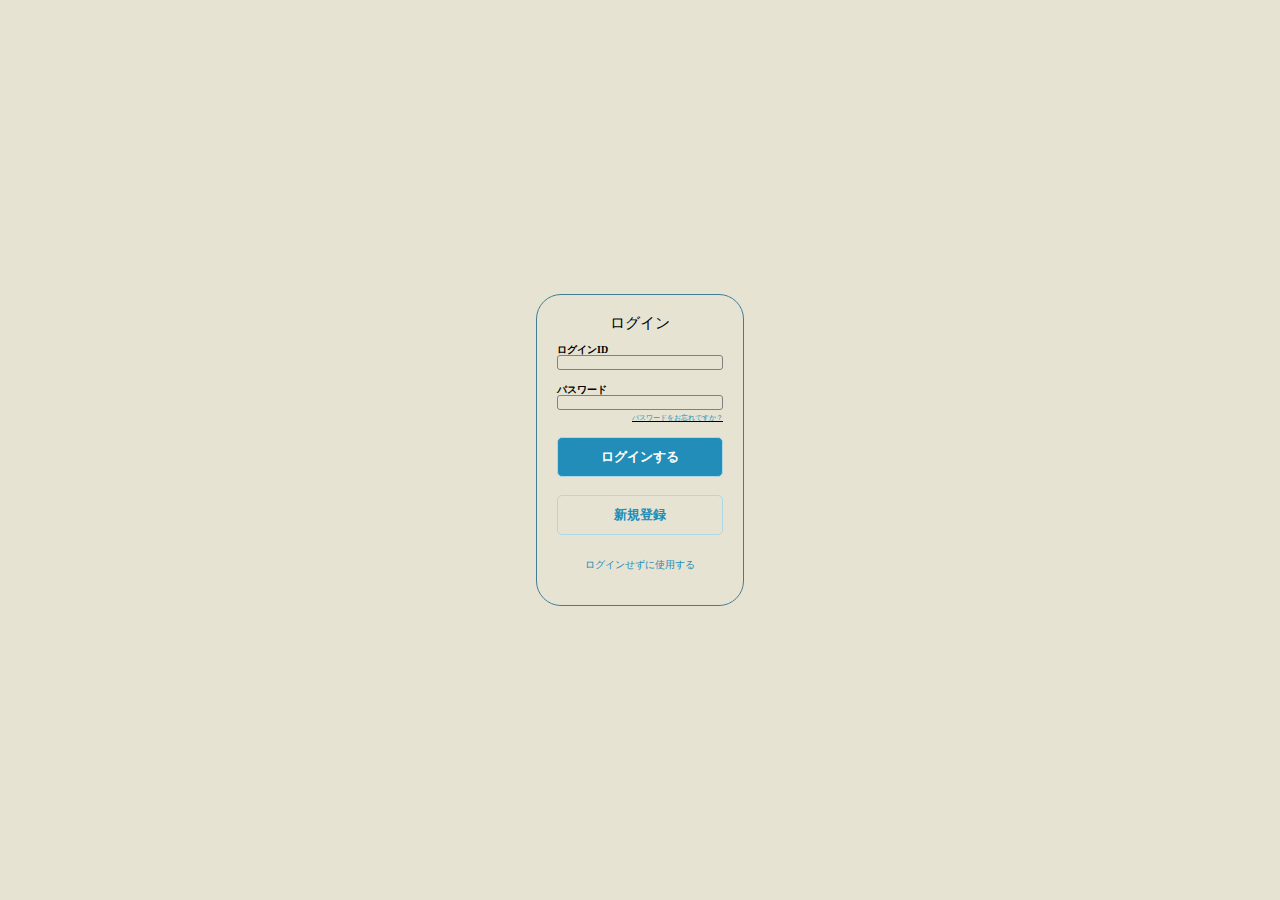
<file: index.html>
<html>

<head>
  <!-- タイトル（ブラウザの新規タブに書かれる名前の部分） -->
  <title>入力フォーム</title>
  <script src="resources/jquery-3.7.1.min.js"></script>
  <script src="resources/main.js"></script>
  <!-- CSSを外部読み込み -->
  <!--
    <link
      href="https://cdn.jsdelivr.net/npm/bootstrap@5.3.0/dist/css/bootstrap.min.css"
      rel="stylesheet"
      integrity="sha384-9ndCyUaIbzAi2FUVXJi0CjmCapSmO7SnpJef0486qhLnuZ2cdeRhO02iuK6FUUVM"
      crossorigin="anonymous"
    />
    -->
  <link rel="stylesheet" id="wp-block-library-css" href="resources/unzen-mikado/top.css" type="text/css">
  </link>
  <link rel="stylesheet" id="wp-block-library-css" href="resources/unzen-mikado/base.css" type="text/css">
  </link>

  <style>
    .font-style {
      color: blue;
    }

    .forget_password {
      text-decoration: underline;
    }

    body {
      margin: 0;
      height: 100vh;
      display: flex;
      align-items: center;
      justify-content: center;
    }

    .login-card {
      padding: 20px;
      min-width: 200px;
      display: flex;
      flex-direction: column;
      gap: 15px;
      border: 1px solid rgb(65, 126, 150);
      border-radius: 25px;
    }

    .title {
      margin: auto;
      font-size: 1.54rem;
    }

    .forget_password {
      margin-top: 5px;
      text-align: right;
      font-size: 0.7rem;
    }

    .no-login {
      margin-bottom: 15px;
      text-align: center;
    }

    .submit-login {
      display: flex;
      flex-direction: column;
      gap: 8px;
    }

    a {
      color: rgb(34, 141, 184);
    }

    label {
      font-weight: bold;
    }

    input {
      height: 1.5rem;
      width: 100%;
      border: 1px solid gray;
      border-radius: 3px;

      &[type="submit"],
      &[type="button"] {
        height: 3em;
        border-color: lightblue;
        border-radius: 5px;
        font-weight: bold;
        color: rgb(34, 141, 184);
        margin-bottom: 10px;
      }

      &[type="submit"] {
        background-color: rgb(34, 141, 184);
        color: white;
      }
    }
  </style>
</head>

<body>

  <form action="/confirm.html" method="get" class="login-card">
    <div class="title">ログイン</div>
    <div class="form-example">
      <div>
        <label for="login_id">ログインID</label>
      </div>
      <input type="text" name="login_id" id="login_id" required />
    </div>
    <div class="form-example">
      <div>
        <label for="password">パスワード</label>
      </div>
      <input type="password" name="password" id="password" required />
      <div class="forget_password">
        <a href="/forget">パスワードをお忘れですか？</a>
      </div>
    </div>
    <div class="submit-login">
      <div>
        <input class="btn-login" type="submit" value="ログインする" />
      </div>
      <div>
        <input class="btn-register" type="button" value="新規登録" />
      </div>
    </div>
    <div class="no-login">
      <a href="/no-login">ログインせずに使用する</a>
    </div>
  </form>
</body>

</html>
</file>
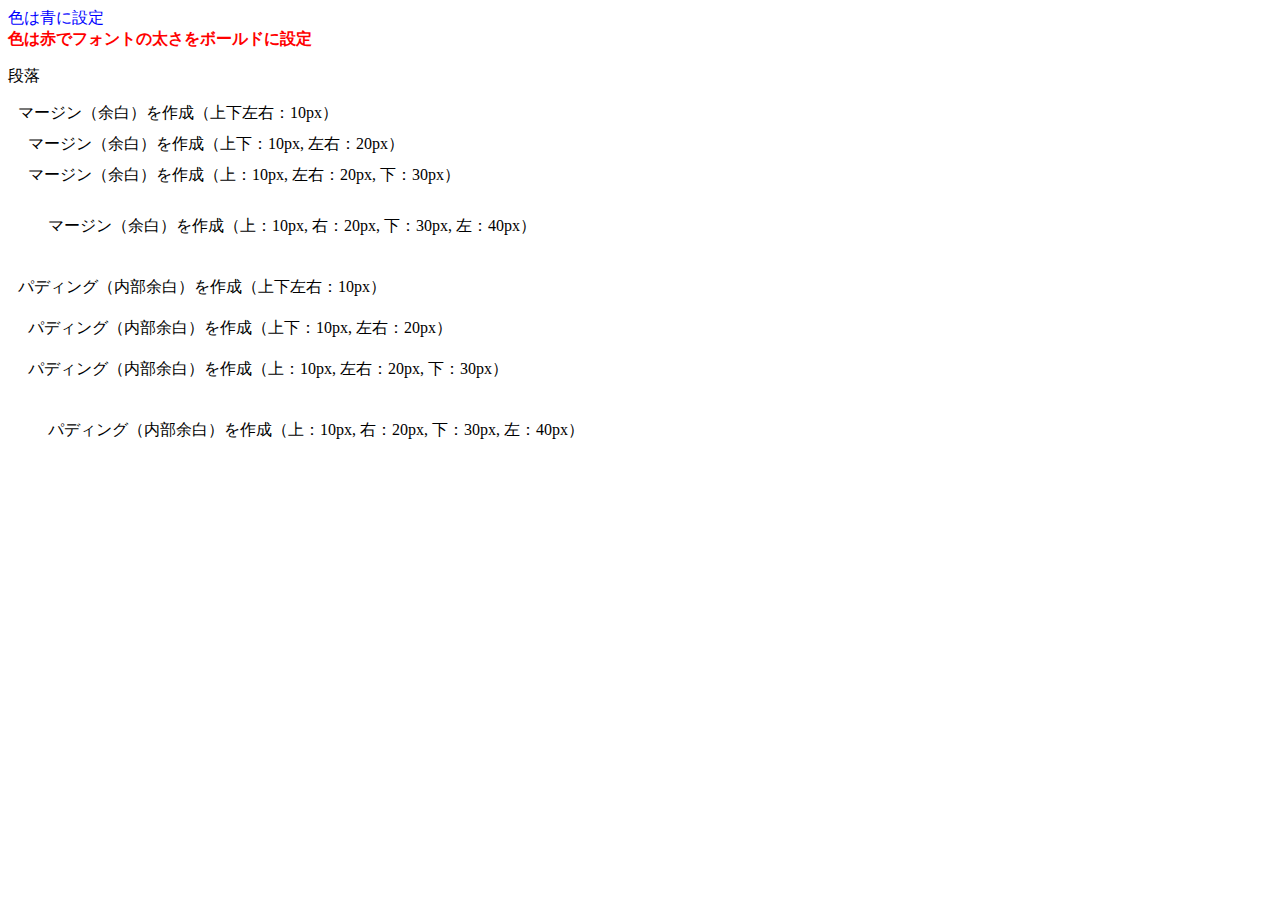
<file: _index.html>
<html>
  <head>
    <!-- タイトル（ブラウザの新規タブに書かれる名前の部分） -->
    <title>初期設定</title>
    <meta />
    <!-- CSSを外部読み込み -->
    <!--
    <link
      href="https://cdn.jsdelivr.net/npm/bootstrap@5.3.0/dist/css/bootstrap.min.css"
      rel="stylesheet"
      integrity="sha384-9ndCyUaIbzAi2FUVXJi0CjmCapSmO7SnpJef0486qhLnuZ2cdeRhO02iuK6FUUVM"
      crossorigin="anonymous"
    />
    -->
    <style>
      .font-style {
        color: blue;
      }
    </style>
  </head>
  <body>
    <!-- display:noneで画面上には表示しないように変更 -->
    <div style="display: none">no display</div>
    <!-- 色は青に設定 -->
    <div class="font-style">色は青に設定</div>
    <!-- 色は赤でフォントの太さをボールドに設定 -->
    <div style="color: red; font-weight: bold">
      色は赤でフォントの太さをボールドに設定
    </div>
    <p>段落</p>
    <!-- マージン（余白） -->
    <div style="margin: 10px">マージン（余白）を作成（上下左右：10px）</div>
    <div style="margin: 10px 20px">
      マージン（余白）を作成（上下：10px, 左右：20px）
    </div>
    <div style="margin: 10px 20px 30px">
      マージン（余白）を作成（上：10px, 左右：20px, 下：30px）
    </div>
    <div style="margin: 10px 20px 30px 40px">
      マージン（余白）を作成（上：10px, 右：20px, 下：30px, 左：40px）
    </div>
    <!-- パディング（内部余白） -->
    <div style="padding: 10px">
      パディング（内部余白）を作成（上下左右：10px）
    </div>
    <div style="padding: 10px 20px">
      パディング（内部余白）を作成（上下：10px, 左右：20px）
    </div>
    <div style="padding: 10px 20px 30px">
      パディング（内部余白）を作成（上：10px, 左右：20px, 下：30px）
    </div>
    <div style="padding: 10px 20px 30px 40px">
      パディング（内部余白）を作成（上：10px, 右：20px, 下：30px, 左：40px）
    </div>
  </body>
</html>
</file>
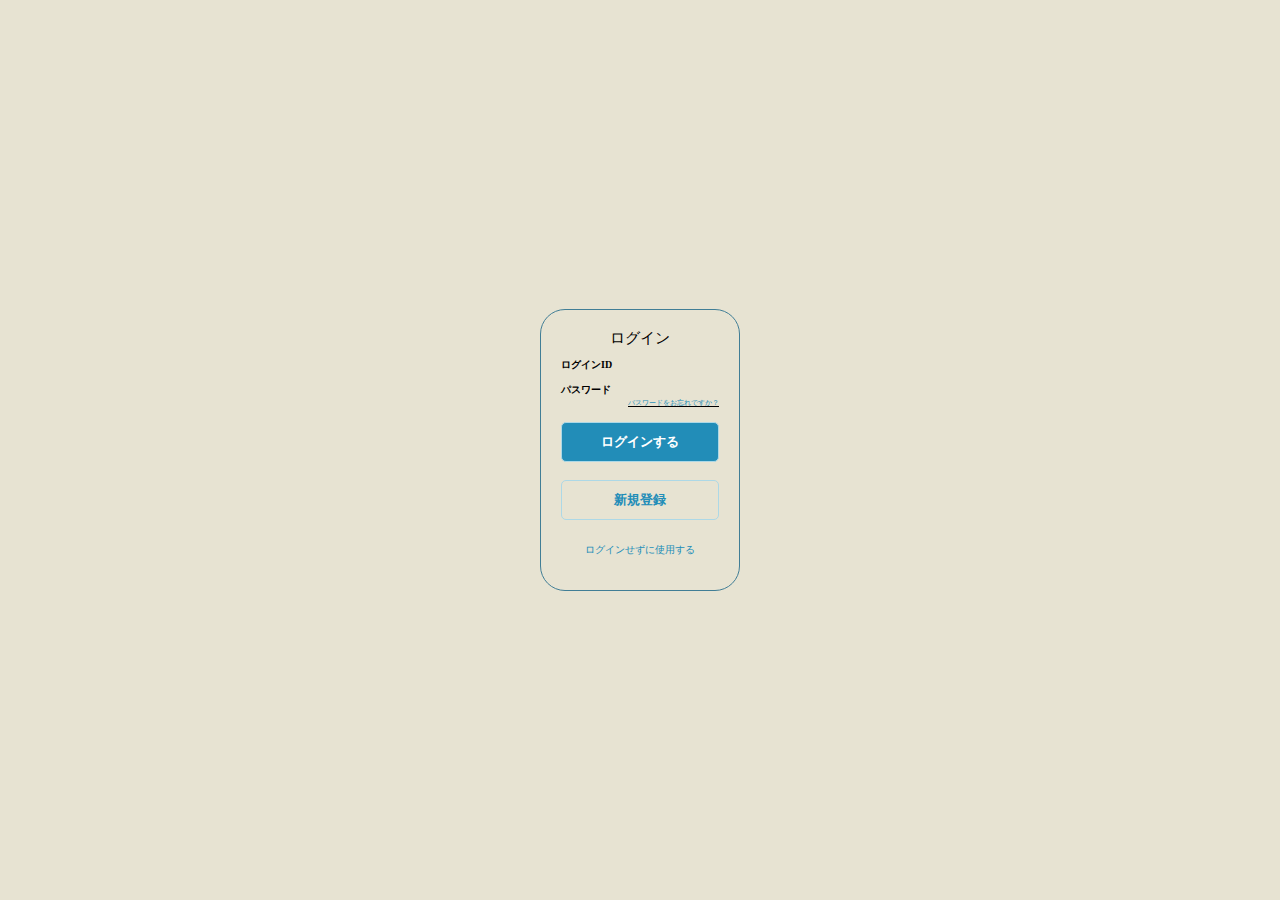
<file: confirm.html>
<html>

<head>
    <!-- タイトル（ブラウザの新規タブに書かれる名前の部分） -->
    <title>入力フォーム</title>
    <script src="resources/jquery-3.7.1.min.js"></script>
    <script src="resources/main.js"></script>
    <!-- CSSを外部読み込み -->
    <!--
    <link
      href="https://cdn.jsdelivr.net/npm/bootstrap@5.3.0/dist/css/bootstrap.min.css"
      rel="stylesheet"
      integrity="sha384-9ndCyUaIbzAi2FUVXJi0CjmCapSmO7SnpJef0486qhLnuZ2cdeRhO02iuK6FUUVM"
      crossorigin="anonymous"
    />
    -->
    <link rel="stylesheet" id="wp-block-library-css" href="resources/unzen-mikado/top.css" type="text/css">
    </link>
    <link rel="stylesheet" id="wp-block-library-css" href="resources/unzen-mikado/base.css" type="text/css">
    </link>

    <style>
        .font-style {
            color: blue;
        }

        .forget_password {
            text-decoration: underline;
        }

        body {
            margin: 0;
            height: 100vh;
            display: flex;
            align-items: center;
            justify-content: center;
        }

        .login-card {
            padding: 20px;
            min-width: 200px;
            display: flex;
            flex-direction: column;
            gap: 15px;
            border: 1px solid rgb(65, 126, 150);
            border-radius: 25px;
        }

        .title {
            margin: auto;
            font-size: 1.54rem;
        }

        .forget_password {
            margin-top: 5px;
            text-align: right;
            font-size: 0.7rem;
        }

        .no-login {
            margin-bottom: 15px;
            text-align: center;
        }

        .submit-login {
            display: flex;
            flex-direction: column;
            gap: 8px;
        }

        a {
            color: rgb(34, 141, 184);
        }

        label {
            font-weight: bold;
        }

        input {
            height: 1.5rem;
            width: 100%;
            border: 1px solid gray;
            border-radius: 3px;

            &[type="submit"],
            &[type="button"] {
                height: 3em;
                border-color: lightblue;
                border-radius: 5px;
                font-weight: bold;
                color: rgb(34, 141, 184);
                margin-bottom: 10px;
            }

            &[type="submit"] {
                background-color: rgb(34, 141, 184);
                color: white;
            }
        }
    </style>
    <script>
        window.addEventListener("load", (event) => {
            //AOS.init();
            setFormValuesFromURL();
        });

        function setFormValuesFromURL() {
            const params = new URLSearchParams(window.location.search);
            console.log(params)

            // すべてのパラメータについて処理
            params.forEach((value, key) => {
                console.log(key)
                console.log(value)
                const input = document.querySelector(`[name="${key}"]`);
                console.log(input)
                const text = document.getElementById(`${key}_text`);
                console.log(text)
                if (input) {
                    input.value = decodeURIComponent(value);
                }
                if (text) {
                    text.innerHTML = decodeURIComponent(value);
                }
            });
        }
    </script>
</head>

<body>

    <form action="/confirm.html" method="get" class="login-card">
        <div class="title">ログイン</div>
        <div class="form-example">
            <div>
                <label for="login_id">ログインID</label>
            </div>
            <input type="text" name="login_id" id="login_id" required style="display: none;" />
            <span id="login_id_text"></span>
        </div>
        <div class="form-example">
            <div>
                <label for="password">パスワード</label>
            </div>
            <input type="password" name="password" id="password" required style="display: none;" />
            <span id="password_text"></span>
            <div class="forget_password">
                <a href="/forget">パスワードをお忘れですか？</a>
            </div>
        </div>
        <div class="submit-login">
            <div>
                <input class="btn-login" type="submit" value="ログインする" />
            </div>
            <div>
                <input class="btn-register" type="button" value="新規登録" />
            </div>
        </div>
        <div class="no-login">
            <a href="/no-login">ログインせずに使用する</a>
        </div>
    </form>
</body>

</html>
</file>
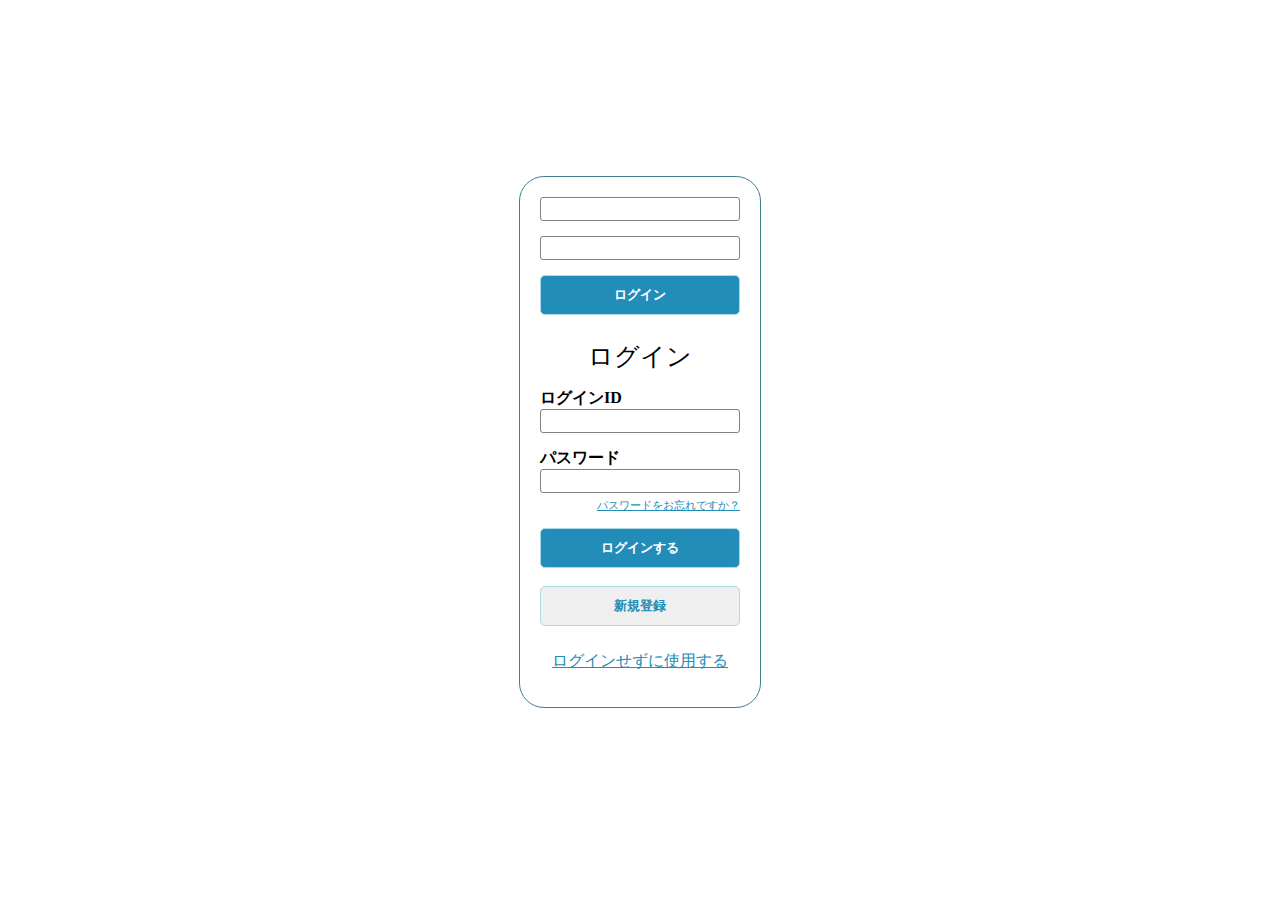
<file: form.html>
<html>
  <head>
    <!-- タイトル（ブラウザの新規タブに書かれる名前の部分） -->
    <title>入力フォーム</title>
    <meta />
    <!-- CSSを外部読み込み -->
    <!--
    <link
      href="https://cdn.jsdelivr.net/npm/bootstrap@5.3.0/dist/css/bootstrap.min.css"
      rel="stylesheet"
      integrity="sha384-9ndCyUaIbzAi2FUVXJi0CjmCapSmO7SnpJef0486qhLnuZ2cdeRhO02iuK6FUUVM"
      crossorigin="anonymous"
    />
    -->
    <style>
      .font-style {
        color: blue;
      }
      .forget_password {
        text-decoration: underline;
      }

      body {
        margin: 0;
        height: 100vh;
        display: flex;
        align-items: center;
        justify-content: center;
      }

      .login-card {
        padding: 20px;
        min-width: 200px;
        display: flex;
        flex-direction: column;
        gap: 15px;
        border: 1px solid rgb(65, 126, 150);
        border-radius: 25px;
      }
      .title {
        margin: auto;
        font-size: 1.54rem;
      }
      .forget_password {
        margin-top: 5px;
        text-align: right;
        font-size: 0.7rem;
      }
      .no-login {
        margin-bottom: 15px;
        text-align: center;
      }
      .submit-login {
        display: flex;
        flex-direction: column;
        gap: 8px;
      }
      a {
        color: rgb(34, 141, 184);
      }
      label {
        font-weight: bold;
      }
      input {
        height: 1.5rem;
        width: 100%;
        border: 1px solid gray;
        border-radius: 3px;
        &[type="submit"],
        &[type="button"] {
          height: 3em;
          border-color: lightblue;
          border-radius: 5px;
          font-weight: bold;
          color: rgb(34, 141, 184);
          margin-bottom: 10px;
        }
        &[type="submit"] {
          background-color: rgb(34, 141, 184);
          color: white;
        }
      }
    </style>
  </head>
  <body>
    <form action="/confirm" method="get" class="login-card">
      <input name="login_id" type="text" />
      <input name="password" type="password" />
      <input type="submit" value="ログイン" />
      <div class="title">ログイン</div>
      <div class="form-example">
        <div>
          <label for="login_id">ログインID</label>
        </div>
        <input type="text" name="login_id" id="login_id" required />
      </div>
      <div class="form-example">
        <div>
          <label for="password">パスワード</label>
        </div>
        <input type="password" name="password" id="password" required />
        <div class="forget_password">
          <a href="/forget">パスワードをお忘れですか？</a>
        </div>
      </div>
      <div class="submit-login">
        <div>
          <input class="btn-login" type="submit" value="ログインする" />
        </div>
        <div>
          <input class="btn-register" type="button" value="新規登録" />
        </div>
      </div>
      <div class="no-login">
        <a href="/no-login">ログインせずに使用する</a>
      </div>
    </form>
  </body>
</html>
</file>
<file: resources/unzen-mikado/top.css>
.l-main {
  padding-top: 0;
}
@media screen and (max-width: 767px) {
  .l-main {
    padding-top: 0;
  }
}

.l-footer__reserve {
  margin-top: 97px;
}
@media screen and (max-width: 767px) {
  .l-footer__reserve {
    margin-top: 14vw;
  }
}

.p-fv {
  position: relative;
}
@media screen and (max-width: 767px) {
  .p-fv {
    padding-top: min(53px, 6.625vw);
  }
}
.p-fv__bg img {
  -o-object-fit: cover;
     object-fit: cover;
}
@media print, screen and (min-width: 768px) {
  .p-fv__bg img {
    max-height: 1000px;
    -o-object-position: center 30%;
       object-position: center 30%;
  }
}
@media screen and (max-width: 767px) {
  .p-fv__bg img {
    max-height: 900px;
    height: calc(100svh - 20vw);
    -o-object-position: center 70%;
       object-position: center 70%;
  }
}
.p-fv__left {
  z-index: 200;
  height: 130dvh;
  position: fixed;
  top: 0;
  left: 0;
  transition: translate 5s;
}
@media screen and (max-width: 767px) {
  .p-fv__left {
    width: 100%;
  }
}
.p-fv__left img {
  width: auto;
  height: 100%;
}
@media screen and (max-width: 767px) {
  .p-fv__left img {
    width: 100%;
  }
}
.p-fv__left.is-anime {
  translate: -100% 0;
}
.p-fv__right {
  z-index: 200;
  height: 130dvh;
  position: fixed;
  top: 0;
  right: 0;
  transition: translate 5s;
}
@media screen and (max-width: 767px) {
  .p-fv__right {
    width: 100%;
  }
}
.p-fv__right img {
  width: auto;
  height: 100%;
}
@media screen and (max-width: 767px) {
  .p-fv__right img {
    width: 100%;
  }
}
.p-fv__right.is-anime {
  translate: 100% 0;
}
.p-fv__steam {
  width: 90%;
  height: 84%;
  position: absolute;
  top: 0;
  left: 5%;
  opacity: 0;
  transition: opacity 0.3s 1s;
}
@media print, screen and (min-width: 768px) {
  .p-fv__steam img {
    height: 100%;
    -o-object-fit: cover;
       object-fit: cover;
    -o-object-position: center 40%;
       object-position: center 40%;
  }
}
.p-fv__steam.is-anime {
  opacity: 1;
  animation: steam1 10s infinite linear;
}
.p-fv__steam--left {
  width: 38%;
  position: absolute;
  top: 35%;
  left: 0;
  opacity: 0;
  transition: opacity 0.3s 1s;
}
.p-fv__steam--left.is-anime {
  opacity: 1;
  animation: steam2 5s infinite linear;
}
.p-fv__steam--right {
  width: 25%;
  position: absolute;
  top: 51%;
  right: 0;
  opacity: 0;
  transition: opacity 0.3s 1s;
}
.p-fv__steam--right.is-anime {
  opacity: 1;
  animation: steam3 5s infinite linear;
}
.p-fv__menu {
  width: 28.2%;
  aspect-ratio: 423/249;
  position: absolute;
  top: 13%;
  right: 4.2%;
}
@media screen and (max-width: 767px) {
  .p-fv__menu {
    width: 77.5%;
    top: 17.5%;
    left: 9%;
  }
}
.p-fv__item {
  display: block;
  position: absolute;
}
.p-fv__item.is-anime {
  animation: fuwafuwa 5s ease-out infinite;
}
.p-fv__item img {
  transition: scale 0.3s;
}
.p-fv__item:hover img {
  scale: 1.2;
}
.p-fv__item--01 {
  width: 20%;
  top: 6.8%;
  left: 0;
}
.p-fv__item--02 {
  width: 20%;
  top: 10%;
  left: 28%;
}
@media screen and (max-width: 767px) {
  .p-fv__item--02 {
    top: 15%;
  }
}
.p-fv__item--03 {
  width: 21%;
  top: 0;
  left: 54%;
}
@media screen and (max-width: 767px) {
  .p-fv__item--03 {
    top: 4%;
  }
}
.p-fv__item--04 {
  width: 20%;
  top: 26%;
  right: 0;
}
@media screen and (max-width: 767px) {
  .p-fv__item--04 {
    top: 24%;
  }
}
.p-fv__item--05 {
  width: 20.8%;
  top: 55%;
  left: 13%;
}
@media screen and (max-width: 767px) {
  .p-fv__item--05 {
    width: 20%;
    top: 60%;
    left: 12%;
  }
}
.p-fv__item--06 {
  width: 20%;
  top: 47%;
  left: 43.7%;
}
@media screen and (max-width: 767px) {
  .p-fv__item--06 {
    top: 54%;
  }
}
.p-fv__item--07 {
  width: 20%;
  left: 71%;
  bottom: 0;
}
@media screen and (max-width: 767px) {
  .p-fv__item--07 {
    width: 19%;
    left: 73%;
    bottom: -1%;
  }
}
.p-fv__info {
  z-index: 100;
  width: 384px;
  border: 2px solid #ac0032;
  border-radius: 999px;
  padding: 9px 30px 9px 12px;
  display: flex;
  align-items: center;
  position: absolute;
  left: 50px;
  bottom: 40px;
  background-color: #fff;
}
@media screen and (max-width: 767px) {
  .p-fv__info {
    width: 90%;
    padding: min(13px, 1.625vw) min(15px, 1.875vw) min(13px, 1.625vw) min(22px, 2.75vw);
    left: 50%;
    translate: -50% 0;
    bottom: min(50px, 6.25vw);
  }
}
.p-fv__info-icon {
  width: 37px;
}
@media screen and (max-width: 767px) {
  .p-fv__info-icon {
    width: min(50px, 6.25vw);
  }
}
.p-fv__info-txt {
  flex: 1;
  margin-left: 10px;
  color: #ac0032;
  font-size: 1.6rem;
  line-height: 1.375;
  font-family: "Zen Kaku Gothic Antique", sans-serif;
}
@media screen and (max-width: 767px) {
  .p-fv__info-txt {
    margin-left: 6px;
    font-size: min(24px, 3vw);
  }
}
.p-fv__info-close {
  width: 25px;
  position: absolute;
  top: -7px;
  right: 4px;
}
@media screen and (max-width: 767px) {
  .p-fv__info-close {
    width: min(42px, 5.25vw);
    top: max(-14px, -1.75vw);
    right: min(-4px, -0.5vw);
  }
}

.p-top {
  padding-top: 220px;
  position: relative;
}
@media screen and (max-width: 767px) {
  .p-top {
    padding-top: min(600px, 75vw);
  }
}
.p-top__deco01 {
  width: 37.8%;
  position: absolute;
  top: min(-180px, -15vw);
  left: 0;
}
@media screen and (max-width: 767px) {
  .p-top__deco01 {
    width: min(477px, 59.625vw);
    top: min(58px, 7.25vw);
  }
}
.p-top__deco02 {
  width: 32%;
  position: absolute;
  top: min(-155px, -13vw);
  right: 0;
}
@media screen and (max-width: 767px) {
  .p-top__deco02 {
    display: none;
  }
}
@media screen and (max-width: 767px) {
  .p-top__bakubaku {
    overflow: hidden;
    pointer-events: none;
    height: min(1071px, 133.875vw);
    position: absolute;
    width: 100%;
    top: -14vw;
    left: 0;
  }
}
.p-top__bakubaku-img {
  opacity: 0;
  position: absolute;
}
.p-top__bakubaku-img.is-show {
  animation-name: bakubaku;
  animation-duration: 1.5s;
}
.p-top__bakubaku--01 {
  width: 93px;
  top: -220px;
  right: 15%;
}
@media screen and (max-width: 767px) {
  .p-top__bakubaku--01 {
    width: min(119px, 14.875vw);
    top: 0;
    right: -5%;
  }
}
.p-top__bakubaku--02 {
  width: 109px;
  top: -53px;
  right: 22%;
  animation-delay: 1.5s;
}
@media screen and (max-width: 767px) {
  .p-top__bakubaku--02 {
    width: min(150px, 18.75vw);
    top: 31%;
    right: 16%;
  }
}
.p-top__bakubaku--03 {
  width: 101px;
  top: 145px;
  right: 15%;
  animation-delay: 3s;
}
@media screen and (max-width: 767px) {
  .p-top__bakubaku--03 {
    width: min(129px, 16.125vw);
    top: 58%;
    right: 1%;
  }
}
.p-top__bakubaku--04 {
  width: 129px;
  top: 328px;
  right: 22%;
  animation-delay: 4.5s;
}
@media screen and (max-width: 767px) {
  .p-top__bakubaku--04 {
    width: min(165px, 20.625vw);
    top: auto;
    right: 0;
    bottom: 0;
  }
}
.p-top__box {
  max-width: 600px;
  margin: 0 auto;
  position: relative;
  text-align: center;
}
.p-top__ttl--small {
  display: block;
  color: #b19474;
  font-size: 3.4rem;
}
@media screen and (max-width: 767px) {
  .p-top__ttl--small {
    font-size: min(54px, 6.75vw);
  }
}
.p-top__ttl-img {
  margin-top: 20px;
  max-width: 386px;
}
@media screen and (max-width: 767px) {
  .p-top__ttl-img {
    width: min(610px, 76.25vw);
    max-width: initial;
  }
}
.p-top__txt {
  margin-top: 60px;
  font-size: 2.4rem;
  line-height: 2;
}
@media screen and (max-width: 767px) {
  .p-top__txt {
    margin-top: min(105px, 13.125vw);
    font-size: min(34px, 4.25vw);
    line-height: 2.2352941176;
  }
}
.p-top__txt .color {
  color: #ac0032;
}
.p-top__box2 {
  margin-top: -490px;
  display: flex;
  justify-content: space-between;
  align-items: flex-end;
}
@media screen and (max-width: 767px) {
  .p-top__box2 {
    overflow: hidden;
    margin-top: 0;
    padding-top: min(250px, 31.25vw);
    align-items: center;
  }
}
.p-top__left {
  max-width: 360px;
  width: 24%;
  margin-bottom: 320px;
  padding-left: 4%;
  position: relative;
}
@media screen and (max-width: 767px) {
  .p-top__left {
    display: none;
  }
}
.p-top__left-cloud {
  width: 176%;
  max-width: initial;
  position: absolute;
  left: 0;
  bottom: -35%;
}
.p-top__cloud {
  max-width: 330px;
  width: 22%;
  margin-bottom: 115px;
  margin-left: 7%;
}
@media screen and (max-width: 767px) {
  .p-top__cloud {
    width: min(470px, 58.75vw);
    margin-top: 7%;
    margin-left: -7%;
    margin-bottom: 0;
  }
}
.p-top__right {
  max-width: 405px;
  width: 27%;
  padding-right: 5%;
  position: relative;
}
@media screen and (max-width: 767px) {
  .p-top__right {
    max-width: initial;
    width: min(414px, 51.75vw);
    margin-right: -6%;
    padding-right: 0;
  }
}
.p-top__right-cloud {
  width: 119%;
  max-width: initial;
  position: absolute;
  top: -10%;
  right: 0;
}
@media screen and (max-width: 767px) {
  .p-top__right-cloud {
    width: 159%;
    top: -18%;
    right: -26%;
  }
}
.p-top__right-bakubaku {
  width: 76px;
  position: absolute;
  top: 14%;
  left: -4px;
  opacity: 0;
  transition: opacity 1s;
}
.p-top__right-bakubaku.is-show {
  opacity: 1;
}
@media screen and (max-width: 767px) {
  .p-top__right-bakubaku {
    width: min(105px, 13.125vw);
    top: 12%;
    left: -4%;
  }
}

.p-room {
  padding-top: 79px;
}
@media screen and (max-width: 767px) {
  .p-room {
    padding-top: min(170px, 21.25vw);
  }
}
.p-room__right {
  width: 40%;
  margin-top: 2%;
  margin-left: auto;
  margin-right: 2%;
  position: relative;
}
@media screen and (max-width: 767px) {
  .p-room__right {
    overflow: hidden;
    width: 90%;
    margin-top: 0;
    margin-right: 0;
    margin-bottom: 5vw;
  }
}
@media screen and (max-width: 767px) {
  .p-room__list {
    right: -3%;
  }
}
.p-room__list .slick-list {
  mask-image: url(../img/top/sec1.svg);
  -webkit-mask-image: url(../img/top/sec1.svg);
  mask-repeat: no-repeat;
  -webkit-mask-repeat: no-repeat;
  mask-size: auto 100%;
  -webkit-mask-size: auto 100%;
}
.p-room__list .slick-dots {
  bottom: 0;
  right: 11%;
  text-align: right;
}
@media screen and (max-width: 767px) {
  .p-room__list .slick-dots {
    bottom: -3%;
    right: 6%;
  }
}
@media screen and (max-width: 767px) {
  .p-room__list .slick-dots li {
    margin: 0 2px;
  }
}
.p-room__list .slick-dots li button:before {
  opacity: 1;
  color: #d6d4d2;
  font-size: 1.2rem;
}
@media screen and (max-width: 767px) {
  .p-room__list .slick-dots li button:before {
    font-size: 1rem;
  }
}
.p-room__list .slick-dots li.slick-active button:before {
  opacity: 1;
  color: #ac0032;
}
.p-room__wrap2 {
  width: 100%;
  position: relative;
}
.p-room__list2 {
  width: 100%;
  margin-top: 150px;
}
@media screen and (max-width: 767px) {
  .p-room__list2 {
    margin-top: min(354px, 44.25vw);
  }
}
.p-room__item2 {
  margin: 0 5px;
}
.p-room__item2 img {
  border-radius: 18px;
}
.p-room__img {
  z-index: 100;
  width: 465px;
  position: absolute;
  top: -185px;
  right: 18.5%;
}
@media screen and (max-width: 767px) {
  .p-room__img {
    width: 55%;
    top: 12%;
    right: 6%;
  }
}

.p-rest {
  padding-top: 250px;
  position: relative;
}
@media screen and (max-width: 767px) {
  .p-rest {
    padding-top: 58vw;
  }
}
.p-rest__wrap {
  align-items: center;
}
.p-rest__deco01 {
  width: 41%;
  position: absolute;
  top: 90px;
  left: 0;
}
@media print, screen and (min-width: 768px) {
  .p-rest__deco01 {
    max-width: 615px;
  }
}
@media screen and (max-width: 767px) {
  .p-rest__deco01 {
    width: min(444px, 55.5vw);
    top: -9vw;
  }
}
.p-rest__deco02 {
  z-index: 100;
  width: 43.5%;
  position: absolute;
  top: -52px;
  right: 0;
}
@media print, screen and (min-width: 768px) {
  .p-rest__deco02 {
    max-width: 654px;
  }
}
@media screen and (max-width: 767px) {
  .p-rest__deco02 {
    width: min(327px, 40.875vw);
    top: 21.5vw;
  }
}
.p-rest__bakubaku img {
  position: absolute;
}
.p-rest__bakubaku--01 {
  width: 101px;
  top: -36px;
  left: 29.5%;
}
@media screen and (max-width: 767px) {
  .p-rest__bakubaku--01 {
    width: min(131px, 16.375vw);
    top: -10vw;
    left: 21%;
  }
}
.p-rest__bakubaku--02 {
  width: 92px;
  top: 121px;
  left: 39.5%;
  opacity: 0.75;
}
@media screen and (max-width: 767px) {
  .p-rest__bakubaku--02 {
    width: min(120px, 15vw);
    top: 15vw;
    left: 45%;
  }
}
.p-rest__bakubaku--03 {
  width: 119px;
  top: 230px;
  left: 50%;
  opacity: 0.5;
}
@media screen and (max-width: 767px) {
  .p-rest__bakubaku--03 {
    z-index: 101;
    width: min(154px, 19.25vw);
    top: 33vw;
    left: 71%;
  }
}
@media print, screen and (min-width: 768px) {
  .p-rest__left {
    width: 43.5%;
  }
}
.p-rest__right {
  max-width: 729px;
  width: 48.6%;
  margin-left: auto;
  position: relative;
}
@media screen and (max-width: 767px) {
  .p-rest__right {
    max-width: initial;
    width: 100%;
    margin-top: -16vw;
    margin-bottom: 14.5vw;
  }
}
.p-rest__right-img2 {
  position: absolute;
  width: 70%;
  top: -11%;
  left: 14%;
}
.p-rest__right-img2.is-anime {
  animation: yurayura2 5s infinite linear;
}
@media screen and (max-width: 767px) {
  .p-rest__right-img2 {
    width: 69%;
    top: -15vw;
    left: 7%;
  }
}
.p-rest__img {
  pointer-events: none;
  max-width: 666px;
  width: 44.4%;
  position: relative;
}
@media print, screen and (min-width: 768px) {
  .p-rest__img {
    margin-top: clamp(-310px, 1190px - 100vw, -100px);
    margin-left: max(300px, 20.5%);
  }
}
@media screen and (max-width: 767px) {
  .p-rest__img {
    overflow: hidden;
    width: 100%;
    aspect-ratio: 802/731;
    margin-top: 9vw;
  }
}
.p-rest__img2 {
  width: auto;
  max-width: initial;
  height: 100%;
  position: absolute;
  top: 0;
  left: 0;
  transform-origin: 10% 50%;
  animation: yurayura3 3s infinite linear;
}
.p-rest__img3 {
  width: 100%;
  position: absolute;
  top: 0;
  left: 0;
}
.p-rest__box1 {
  z-index: 100;
  margin-top: -146px;
}
@media screen and (max-width: 767px) {
  .p-rest__box1 {
    margin-top: -5vw;
  }
}
.p-rest__box2 {
  margin-top: 100px;
}
@media screen and (max-width: 767px) {
  .p-rest__box2 {
    margin-top: 12.5%;
  }
}
.p-rest__txt02 {
  margin-top: 1.5em;
}
@media print, screen and (min-width: 768px) {
  .p-rest__more01 {
    margin-top: 3em;
  }
}
@media print, screen and (min-width: 768px) {
  .p-rest__more {
    margin-top: 2.5em;
  }
}
.p-rest__more02 {
  width: -moz-fit-content;
  width: fit-content;
  display: block;
  margin-top: 1em;
}
.p-rest__more02 a {
  line-height: 1.3;
  white-space: normal;
}
.p-rest__more02 .arrow {
  flex-shrink: 0;
}

.p-onsen {
  overflow: hidden;
  padding-top: 260px;
  padding-bottom: 250px;
  position: relative;
}
@media screen and (max-width: 767px) {
  .p-onsen {
    padding-top: 20vw;
    padding-bottom: 19vw;
  }
}
.p-onsen__wrap {
  align-items: flex-start;
}
.p-onsen__deco01 {
  max-width: 486px;
  width: 32.4%;
  position: absolute;
  top: 148px;
  left: 0;
}
@media screen and (max-width: 767px) {
  .p-onsen__deco01 {
    display: none;
  }
}
.p-onsen__left {
  margin-top: 230px;
}
@media screen and (max-width: 767px) {
  .p-onsen__left {
    margin-top: 0;
  }
}
.p-onsen__right {
  width: 46.6%;
  margin-left: auto;
  margin-right: -4%;
  display: flex;
  gap: 20px;
  position: relative;
}
@media screen and (max-width: 767px) {
  .p-onsen__right {
    width: 87.5%;
    margin-top: 10vw;
    margin-right: -10%;
    gap: min(20px, 2.5vw);
  }
}
.p-onsen__deco02 {
  width: 105%;
  position: absolute;
  top: -62px;
  top: min(-62px, -4.1333333333vw);
  right: 8%;
}
@media screen and (max-width: 767px) {
  .p-onsen__deco02 {
    width: 90%;
    top: -11vw;
    right: 10%;
  }
}
.p-onsen__deco03 {
  width: 115.5%;
  position: absolute;
  bottom: -183px;
  bottom: min(-183px, -12.2vw);
  right: 8%;
}
@media screen and (max-width: 767px) {
  .p-onsen__deco03 {
    width: 116%;
    bottom: -5vw;
    right: 10%;
  }
}
.p-onsen__list1 {
  flex: 1;
}
.p-onsen__item1, .p-onsen__item2 {
  margin: 10px 0;
}
.p-onsen__item1 img, .p-onsen__item2 img {
  border-radius: 20px;
}
.p-onsen__list2 {
  flex: 1;
  rotate: 180deg;
}
.p-onsen__item2 img {
  rotate: 180deg;
}
@media screen and (max-width: 767px) {
  .p-onsen__box {
    margin-top: 21vw;
  }
}
@media screen and (max-width: 767px) {
  .p-onsen__catch {
    font-size: min(46px, 5.75vw);
    white-space: nowrap;
  }
}
.p-onsen__img {
  width: 53%;
  margin-top: max(-31%, 1500px - 100vw - 31%);
}
@media screen and (max-width: 767px) {
  .p-onsen__img {
    width: 100%;
    margin-top: 15vw;
  }
}
.p-onsen__deco04 {
  max-width: 626px;
  width: 41.7%;
  position: absolute;
  bottom: 0;
  left: 0;
}
@media screen and (max-width: 767px) {
  .p-onsen__deco04 {
    width: 84%;
  }
}

.p-plan {
  padding-top: 100px;
}
@media screen and (max-width: 767px) {
  .p-plan {
    padding-top: 30vw;
  }
}
.p-plan__wrap {
  align-items: flex-start;
}
.p-plan__right {
  width: 45.4%;
  margin-left: auto;
  position: relative;
}
@media screen and (max-width: 767px) {
  .p-plan__right {
    width: 85%;
    margin-top: -1vw;
  }
}
.p-plan__img img {
  border-radius: min(20px, 2.5vw) 0 0 min(20px, 2.5vw);
}
.p-plan__img-deco {
  width: 33%;
  position: absolute;
  left: -11vw;
  bottom: -16vw;
}
@media screen and (max-width: 767px) {
  .p-plan__box {
    margin-top: 26vw;
  }
}
.p-plan__deco01 {
  width: 38%;
  margin-top: 55px;
}
@media screen and (max-width: 767px) {
  .p-plan__deco01 {
    width: 83%;
    margin-top: 17vw;
  }
}
.p-plan__deco02 {
  width: 43.6%;
  margin-top: 66px;
  margin-left: auto;
}
@media screen and (max-width: 767px) {
  .p-plan__deco02 {
    width: 72%;
    margin-top: 0;
  }
}

.p-wrap {
  width: 86.6%;
  margin: 0 auto;
  padding-top: 125px;
  display: grid;
  grid-template-columns: 53% 47%;
  grid-template-rows: auto auto;
}
@media screen and (max-width: 767px) {
  .p-wrap {
    width: 80%;
    padding-top: 6vw;
    display: block;
  }
}

.p-map {
  grid-column: 1/2;
  grid-row: 1/2;
}
@media print, screen and (min-width: 768px) {
  .p-map {
    width: 92%;
  }
}
.p-map__img {
  background-image: url(../img/top/map_img.jpg);
}

.p-news {
  grid-row: 1/3;
  grid-column: 2/3;
}
@media print, screen and (min-width: 768px) {
  .p-news {
    width: 86.5%;
    margin-left: auto;
  }
}
@media screen and (max-width: 767px) {
  .p-news {
    padding-top: 13vw;
  }
}

.p-sight {
  grid-column: 1/2;
  grid-row: 2/3;
}
@media print, screen and (min-width: 768px) {
  .p-sight {
    width: 92%;
    margin-top: 62px;
  }
}
@media screen and (max-width: 767px) {
  .p-sight {
    padding-top: 18vw;
  }
}
.p-sight__img {
  background-image: url(../img/top/sightseeing_img.jpg);
}

.p-sec__ttl {
  display: flex;
  justify-content: center;
  align-items: center;
  color: #ac0032;
  font-size: 3.6rem;
}
@media screen and (max-width: 767px) {
  .p-sec__ttl {
    font-size: min(42px, 5.25vw);
  }
}
.p-sec__ttl .img {
  width: auto;
  height: 80px;
  margin-right: 5px;
}
@media screen and (max-width: 767px) {
  .p-sec__ttl .img {
    height: min(100px, 12.5vw);
  }
}
.p-sec__subttl {
  margin-top: 20px;
  color: #ac0032;
}
.p-sec__img {
  margin-top: 20px;
  border-radius: 9999px;
  color: #fff;
  transition: background-size 0.3s;
  background-size: 100% 100%;
  background-position: center;
}
.p-sec__img:hover {
  background-size: 120% 120%;
}
.p-sec__img a {
  aspect-ratio: 630/380;
  border-radius: inherit;
  display: flex;
  flex-direction: column;
  justify-content: center;
  align-items: center;
  background-color: rgba(35, 24, 21, 0.3);
}
.p-sec__txt--eng {
  display: block;
  font-size: 5.2rem;
  line-height: 1;
  letter-spacing: 0.025em;
  font-family: "Aoboshi One", serif;
  text-align: center;
}
@media screen and (max-width: 767px) {
  .p-sec__txt--eng {
    font-size: min(60px, 7.5vw);
  }
}
.p-sec__txt--jp {
  margin-top: 25px;
  display: block;
  font-size: 2rem;
  text-align: center;
}
@media screen and (max-width: 767px) {
  .p-sec__txt--jp {
    margin-top: min(30px, 3.75vw);
    font-size: min(22px, 2.75vw);
  }
}
.p-sec__list {
  margin-top: -10px;
}
@media screen and (max-width: 767px) {
  .p-sec__list {
    margin-top: 0;
    padding-top: min(10px, 1.25vw);
  }
}
.p-sec__date {
  margin-top: 39px;
  padding-left: 37px;
  color: #ac0032;
  font-size: 1.8rem;
  font-family: "Aoboshi One", serif;
}
@media screen and (max-width: 767px) {
  .p-sec__date {
    margin-top: min(40px, 5vw);
    padding-left: min(10px, 1.25vw);
    font-size: min(23px, 2.875vw);
  }
}
.p-sec__item {
  margin-top: 16px;
}
@media screen and (max-width: 767px) {
  .p-sec__item {
    margin-top: min(17px, 2.125vw);
  }
}
.p-sec__item a {
  border-radius: 9999px;
  padding: 15px 35px;
  display: block;
  transition: color 0.3s, background 0.3s;
  color: #fff;
  font-size: 1.8rem;
  overflow: hidden;
  text-overflow: ellipsis;
  white-space: nowrap;
  background-color: #ac0032;
}
@media screen and (max-width: 767px) {
  .p-sec__item a {
    padding: 4.6vw;
    font-size: min(24px, 3vw);
  }
}
.p-sec__item a:hover {
  color: #ac0032;
  background-color: #fff;
}
.p-sec__more {
  width: 215px;
  margin: 63px auto 0;
}
@media screen and (max-width: 767px) {
  .p-sec__more {
    margin-top: min(60px, 7.5vw);
    width: auto;
    display: inline-block;
  }
}/*# sourceMappingURL=top.css.map */
</file>
<file: resources/unzen-mikado/base.css>
@charset "UTF-8";
/* ---------------------------------------
  基本情報
-----------------------------------------*/
*,
*:after,
*:before {
  margin: 0;
  padding: 0;
  box-sizing: border-box;
}

html,
body {
  height: 100%;
}

html {
  font-size: 62.5%;
  overflow-y: scroll;
}

body {
  margin: 0 auto;
  color: #000;
  font-family: "Kaisei Opti", serif;
  font-weight: normal;
  background-color: #e7e3d2;
}
body.is-fixed {
  width: 100%;
  position: fixed;
}

@media print, screen and (min-width: 768px) {
  body,
  .l-header,
  .l-header__fixed,
  .l-hamburger,
  .l-container {
    min-width: 1200px;
  }
}

body,
h1,
h2,
h3,
h4,
h5,
h6,
p,
address,
ul,
ol,
li,
dl,
dt,
dd,
table,
th,
td,
img,
form {
  border: none;
  line-height: 1;
  list-style-type: none;
  word-break: break-word;
}

input,
button,
textarea,
select {
  background: none;
  border: none;
  border-radius: 0;
  outline: none;
  -webkit-appearance: none;
  -moz-appearance: none;
  appearance: none;
  font-family: "Kaisei Opti", serif;
  color: #000;
  font-weight: normal;
}

textarea {
  resize: vertical;
}

select::-ms-expand {
  display: none;
}

a {
  text-decoration: none;
  color: inherit;
  outline: none;
}

img {
  vertical-align: bottom;
  max-width: 100%;
  width: 100%;
  height: auto;
}

/* responsive
--------------------------------*/
@media print, screen and (min-width: 768px) {
  .sp {
    display: none !important;
  }
}
@media screen and (max-width: 767px) {
  .pc {
    display: none !important;
  }
}
.aligncenter {
  display: block;
  margin: 0 auto;
}

.alignright {
  float: right;
}

.alignleft {
  float: left;
}

.tac {
  text-align: center;
}

.tar {
  text-align: right;
}

.tal {
  text-align: left;
}

@media print, screen and (min-width: 768px) {
  .tel-link {
    pointer-events: none;
  }
}

.dib {
  display: inline-block;
}

.clearfix::after {
  content: "";
  display: block;
  clear: both;
}/*# sourceMappingURL=base.css.map */
</file>
